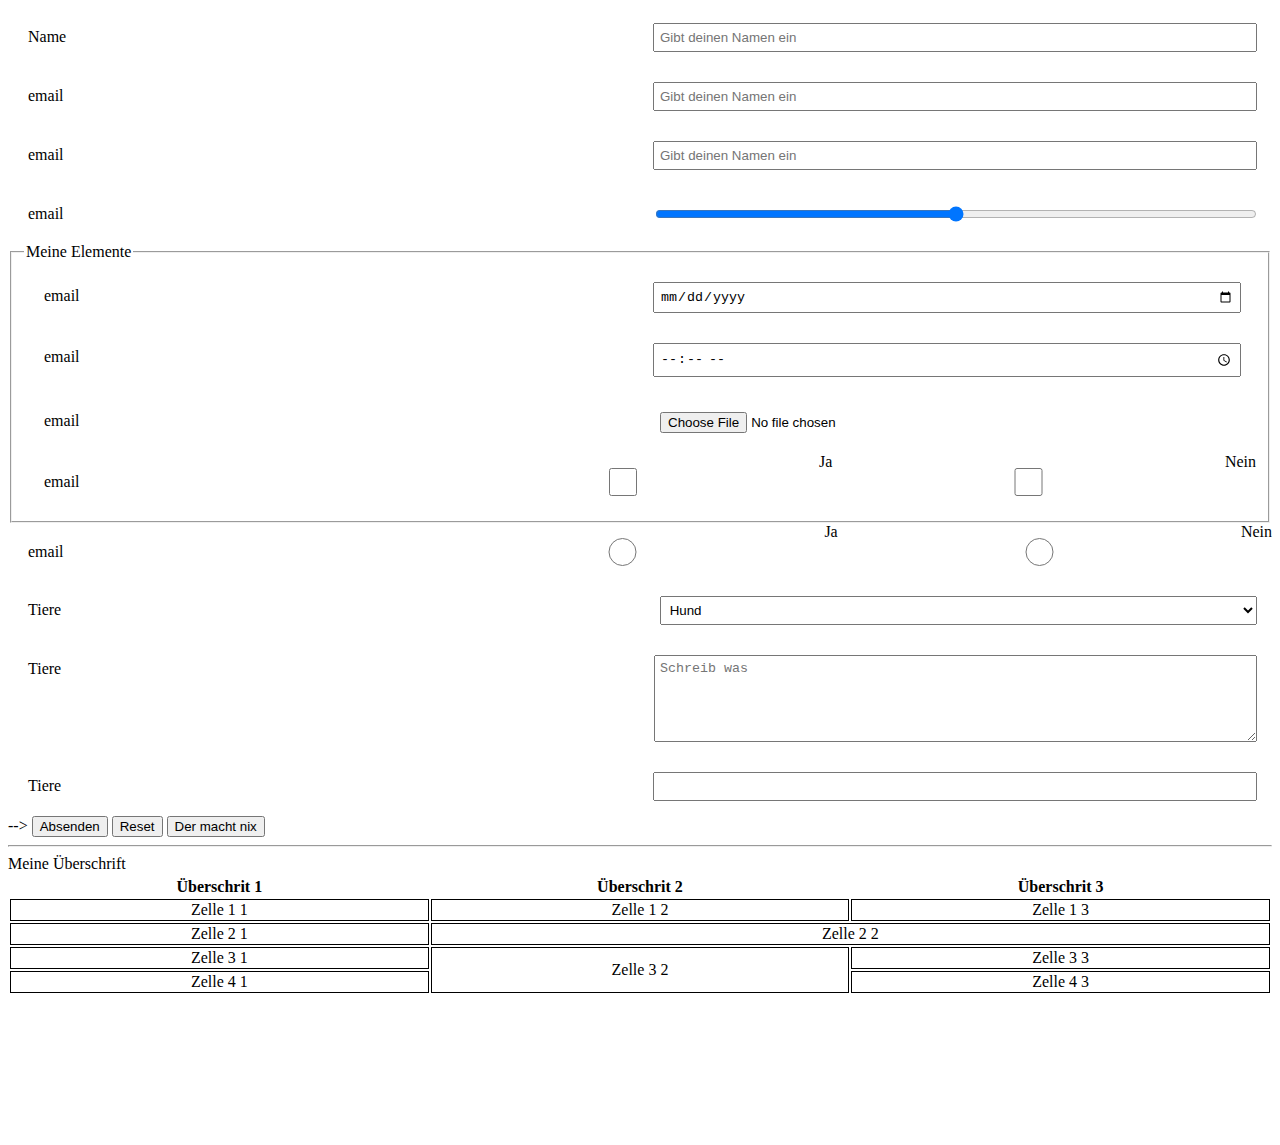
<file: beispiel.html>
<!DOCTYPE html>
<html>
  <head>
    <meta charset="UTF-8">
    <title>Formulare und Tabellen</title>
    <style>
      .form-group {
        display: flex;
      }
      .form-group > * {
        flex-basis: 50%;
        margin: 15px;
        padding: 5px;
      }
      table {
        width: 100%;
        text-align: center;
        margin-bottom: 150px;
      }
      td {
        border: 1px solid black;
      }
    </style>
  </head>
  <body>
    <form method="POST" action="">
      <div class="form-group">
        <label for="inputName">Name</label>
        <input name="inputName" required type="text" id="inputName" placeholder="Gibt deinen Namen ein">
      </div>
      <div class="form-group">
        <label for="inputMail">email</label>
        <input name="inputMail" type="email" id="inputMail" placeholder="Gibt deinen Namen ein">
      </div>
      <div class="form-group">
        <label for="inputPassword">email</label>
        <input name="inputPassword" type="password" id="inputPassword" placeholder="Gibt deinen Namen ein">
      </div>
      <div class="form-group">
        <label for="inputRange">email</label>
        <input name="inputRange" type="range" id="inputRange" placeholder="Gibt deinen Namen ein">
      </div>
      <fieldset>
        <legend>Meine Elemente</legend>
        <div class="form-group">
          <label for="inputDate">email</label>
          <input name="inputDate" type="date" id="inputDate" placeholder="Gibt deinen Namen ein">
        </div>
        <div class="form-group">
          <label for="inputTime">email</label>
          <input name="inputTime" type="time" id="inputTime" placeholder="Gibt deinen Namen ein">
        </div>
        <div class="form-group">
          <label for="inputFile">email</label>
          <input name="inputFile" type="file" id="inputFile" placeholder="Gibt deinen Namen ein">
        </div>
        <div class="form-group">
          <label for="inputCheckbox">email</label>
          <input name="inputCheckbox" type="checkbox">Ja
          <input name="inputCheckbox" type="checkbox">Nein
        </div>
      </fieldset>
      <div class="form-group">
        <label for="inputRadio">email</label>
        <input name="inputRadio" type="radio">Ja 
        <input name="inputRadio" type="radio">Nein
      </div>
      <div class="form-group">
        <label for="tiere">Tiere</label>
        <select name="tiere" id="tiere">
          <option value="1" >Erdmännchen</option>
          <option value="2">Katze</option>
          <option value="3" selected>Hund</option>
        </select>
      </div>
      <div class="form-group">
        <label for="kommentar">Tiere</label>
        <textarea rows="5" cols="20" name="kommentar" id="kommentar" placeholder="Schreib was"></textarea>
      </div>
      <div class="form-group">
        <label for="tiere2">Tiere</label>
        <input type="text" list="inttiere2" name="tiere2" id="tiere2">
        <datalist name="tiere2" id="inttiere2">
          <option value="Erdmännchen" >
          <option value="Katze">
          <option value="Hund">
        </datalist>
      </div>
<?-- macht man nicht      <input type="submit">-->
      <button type="submit">Absenden</button>
      <button type="reset">Reset</button>
      <button type="button">Der macht nix</button>
    </form>
    <hr>
    <table>
      <thead>
        <tr colspan="3">Meine Überschrift</tr>
        <tr>
          <th>Überschrit 1</th>
          <th>Überschrit 2</th>
          <th>Überschrit 3</th>
        </tr>
      </thead>
      <!-- <tfoot>
        <tr>
          <th>Überschrit 1</th>
          <th>Überschrit 2</th>
          <th>Überschrit 3</th>
        </tr>
      </tfoot> -->
      <tbody>
        <tr>
          <td>Zelle 1 1</td>
          <td>Zelle 1 2</td>
          <td>Zelle 1 3</td>
        </tr>
        <tr>
          <td>Zelle 2 1</td>
          <td colspan="2">Zelle 2 2</td>
        </tr>
        <tr>
          <td>Zelle 3 1</td>
          <td rowspan="2">Zelle 3 2</td>
          <td>Zelle 3 3</td>
        </tr>
        <tr>
          <td>Zelle 4 1</td>
          <!-- <td>Zelle 4 2</td> -->
          <td>Zelle 4 3</td>
        </tr>
      </tbody>
    </table>
  </body>
</html>
</file>
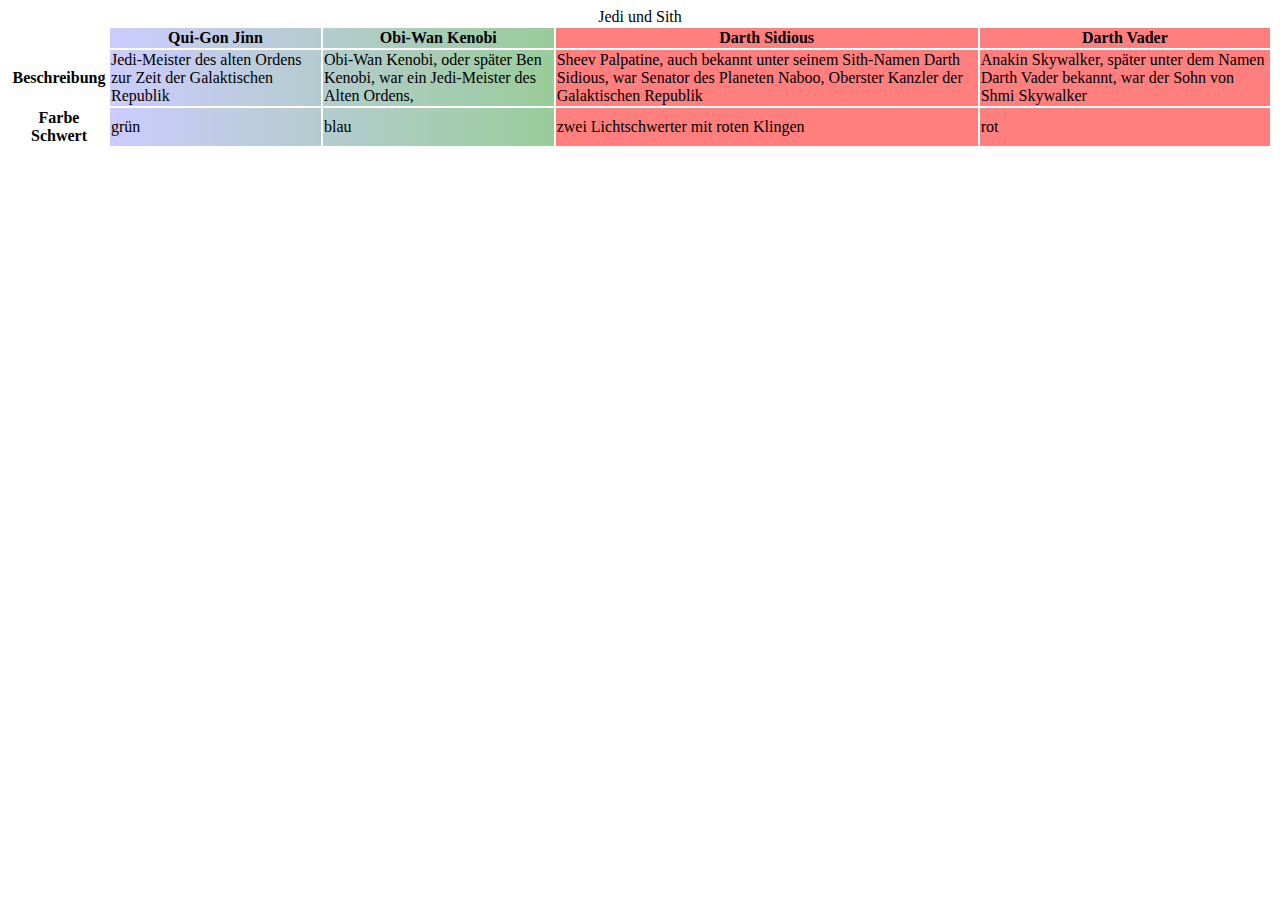
<file: kapitel_08/colgroup.html>
<!doctype html>
<html lang="de">
<head>
  <meta charset="UTF-8">
  <meta name="viewport" content="width=device-width, initial-scale=1">
  <title>Tabelle</title>
  <style>
    .jedi {
      background: linear-gradient(to left, hsla(120, 100%, 25.1%, 0.4), hsla(240, 100%, 50%, 0.2))
    }

    .sith {
      background: rgba(255, 0, 0, 0.5)
    }
  </style>
</head>
<body>
  <table>
    <caption>Jedi und Sith</caption>
    <colgroup>
      <col>
      <col span="2" class="jedi">
      <col span="2" class="sith">
    </colgroup>
    <tr>
      <td> </td>
      <th scope="col">Qui-Gon Jinn</th>
      <th scope="col">Obi-Wan Kenobi</th>
      <th scope="col">Darth Sidious</th>
      <th scope="col">Darth Vader</th>
    </tr>
    <tr>
      <th scope="row">Beschreibung</th>
      <td>Jedi-Meister des alten Ordens zur Zeit der Galaktischen Republik</td>
      <td>Obi-Wan Kenobi, oder später Ben Kenobi, war ein Jedi-Meister des Alten Ordens,</td>
      <td>Sheev Palpatine, auch bekannt unter seinem Sith-Namen Darth Sidious, war Senator des Planeten Naboo, Oberster Kanzler der Galaktischen Republik</td>
      <td>Anakin Skywalker, später unter dem Namen Darth Vader bekannt, war der Sohn von Shmi Skywalker</td>
    </tr>
    <tr>
      <th scope="row">Farbe Schwert</th>
      <td>grün</td>
      <td>blau</td>
      <td>zwei Lichtschwerter mit roten Klingen</td>
      <td>rot</td>
    </tr>
  </table>
</body>

</html>
</file>
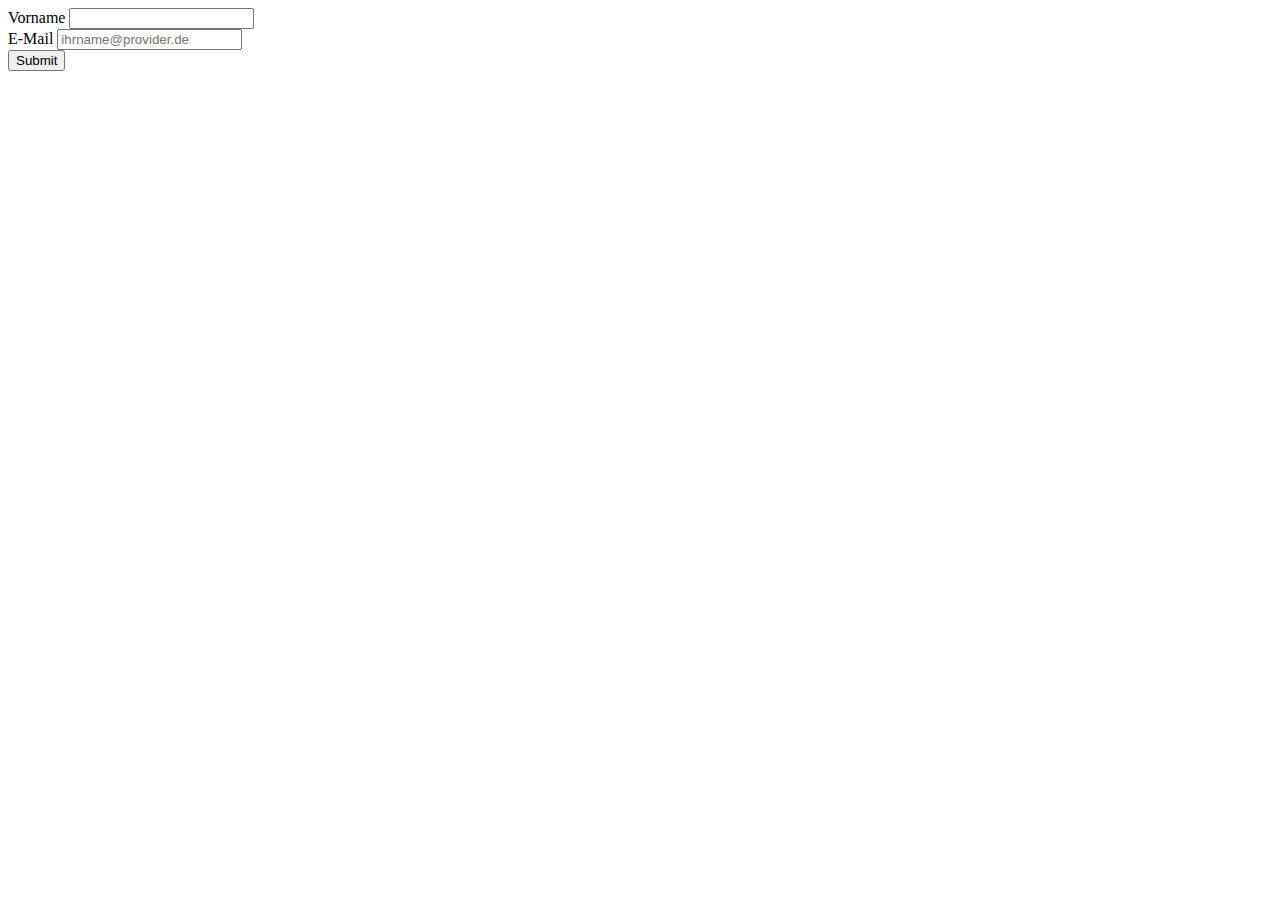
<file: kapitel_08/formular.html>
<!doctype html>
<html lang="de">
<head>
  <meta charset="UTF-8">
  <meta name="viewport" content="width=device-width, initial-scale=1">
  <title>Formulare</title>
</head>
<body>
<form method="get" action="ausgabe.html">
  <div>
    <label for="vorname">Vorname</label>
    <input type="text" name="vorname" id="vorname">
  </div>
  <div>
    <label for="emailadresse">E-Mail</label>
    <input type="email" name="email" placeholder="ihrname@provider.de">
  </div>
  <input type="submit">
</form>

</body>
</html>
</file>
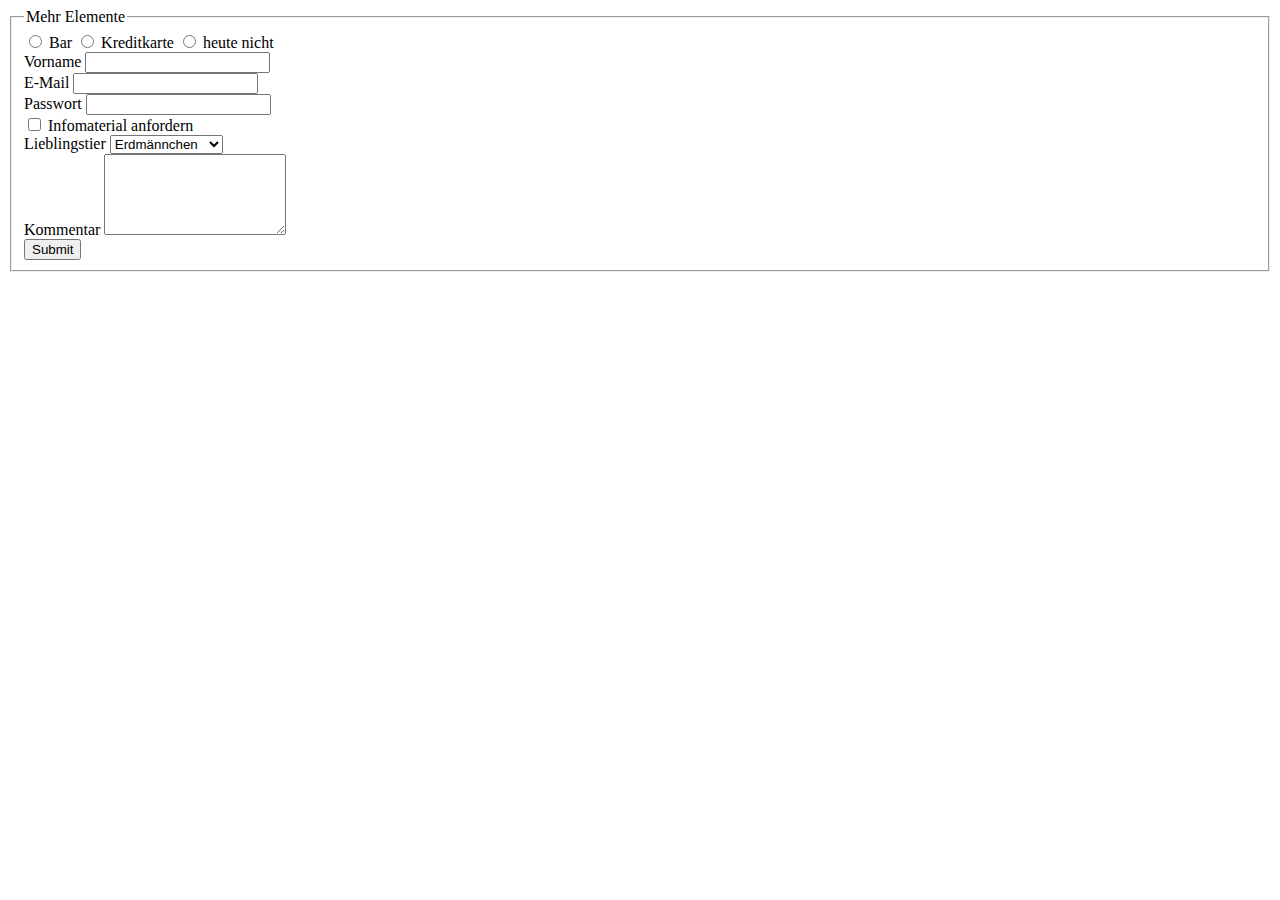
<file: kapitel_08/formular_erweitert.html>
<!doctype html>
<html lang="de">
<head>
  <meta charset="UTF-8">
  <meta name="viewport" content="width=device-width, initial-scale=1">
  <title>Formulare</title>
</head>
<body>
  <form method="get" action="ausgabe.html">
    <fieldset>
      <legend>Mehr Elemente</legend>
      <div>
        <input type="radio" name="zahlen" id="bar" value="bar">
        <label for="bar">Bar</label>
        <input type="radio" name="zahlen" id="kreditkarte" value="kreditkarte">
        <label for="kreditkarte">Kreditkarte</label>
        <input type="radio" name="zahlen" id="heutenicht" value="heutenicht">
        <label for="heutenicht">heute nicht</label>
      </div>
      <div>
        <label for="vorname">Vorname</label>
        <input type="text" name="vorname" id="vorname">
      </div>
      <div>
        <label for="emailadresse">E-Mail</label>
        <input type="email" name="emailadresse" id="emailadresse">
      </div>
      <div>
        <label for="passwort">Passwort</label>
        <input type="password" name="passwort" id="passwort">
      </div>
      <div>
        <input type="checkbox" name="info" value="ja" id="info">
        <label for="info">Infomaterial anfordern</label>
      </div>
      <div>
        <label for="lieblingstier">Lieblingstier</label>
        <select name="lieblingstier" id="lieblingstier">
	         <option value="1">Erdmännchen</option>
	         <option value="2">Grottenolm</option>
	         <option value="3">Spiegeleiqualle</option>
	         <option value="4">Seeschwalbe</option>
	      </select>
      </div>
      <div>
        <label for="kommentar">Kommentar</label>
        <textarea rows="5" cols="20" name="kommentar" id="kommentar"></textarea>
      </div>
      <input type="submit">
    </fieldset>
  </form>
</body>
</html>
</file>
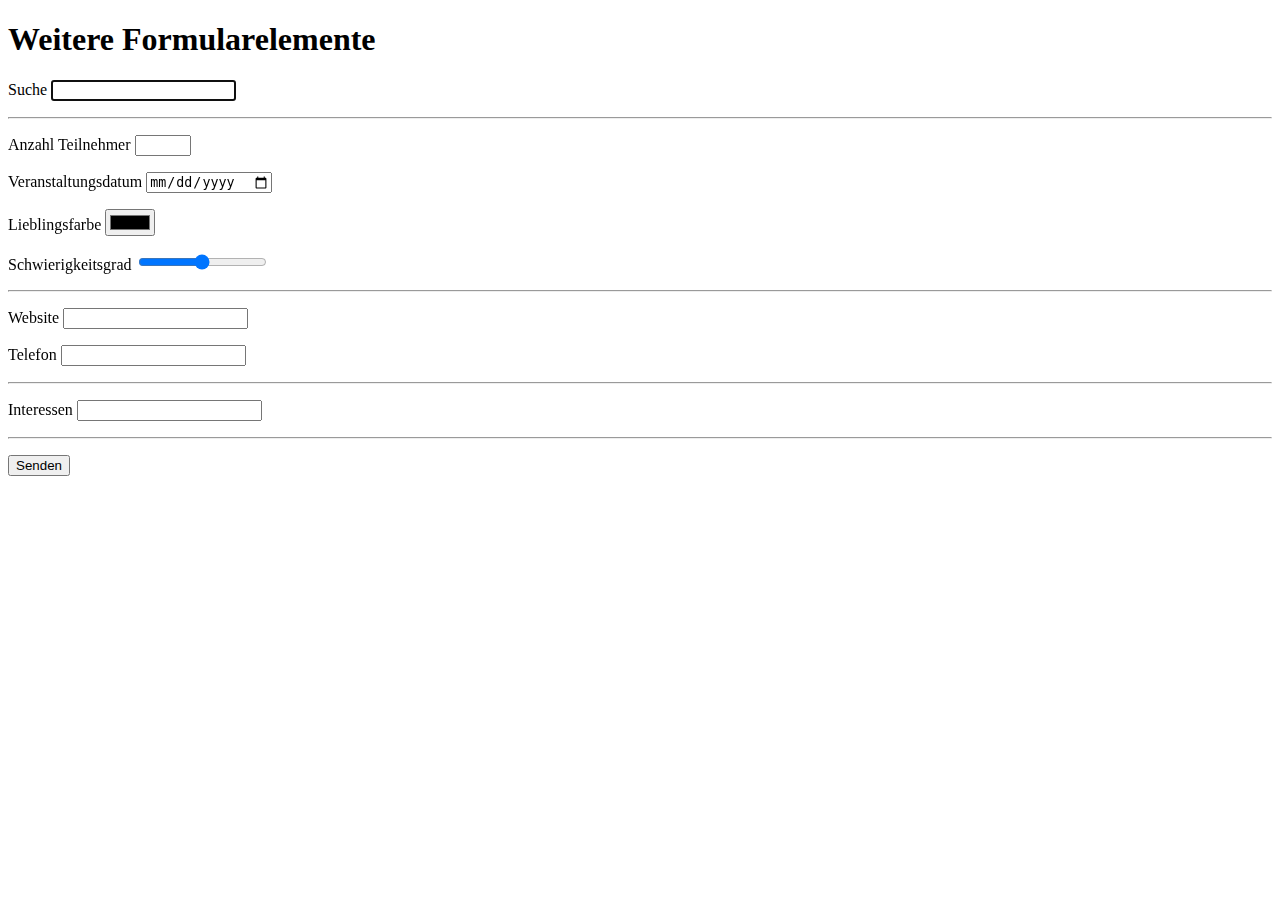
<file: kapitel_08/formular_felder.html>
<!doctype html>
<html lang="de">
  <head>
    <meta charset="utf-8">
    <meta name="viewport" content="width=device-width, initial-scale-1">
    <title>Formular</title>
  </head>
  <body>
    <h1>Weitere Formularelemente</h1>
    <form action="ausgabe.html" method="get">
      <p>
        <label for="suche">Suche</label>
        <input type="search" name="suche" id="suche" autofocus>
      </p>
      <hr>
      <p>
        <label for="teilnehmer">Anzahl Teilnehmer</label>
        <input type="number" min="5" max="35" step="5" name="teilnehmer" id="teilnehmer" required>
      </p>
      <p>
        <label for="datum">Veranstaltungsdatum</label>
        <input type="date" name="datum" id="datum">
      </p>
      <p>
        <label for="farbe">Lieblingsfarbe</label>
        <input type="color" name="color" id="farbe">
      </p>
      <p>
        <label for="grad">Schwierigkeitsgrad</label>
        <input type="range" name="grad" id="grad">
      </p>
      <hr>
      <p>
        <label for="website">Website </label>
        <input type="url" name="website" id="website">
      </p>
      <p>
        <label for="telefon">Telefon</label>
        <input type="tel" name="telefon" id="telefon">
      </p>
      <hr>
      <p>
        <label for="interessen">Interessen</label>
          <input type="text" list="intliste" name="interesseb" id="interessen">
          <datalist id="intliste">
            <option value="Hirschmaus">
            <option value="Taschenratte">
            <option value="Flughund">
          </datalist>
      </p>
      <hr>
      <p>
      <input type="submit" value="Senden">
      </p>
    </form>
  </body>
</html>
</file>
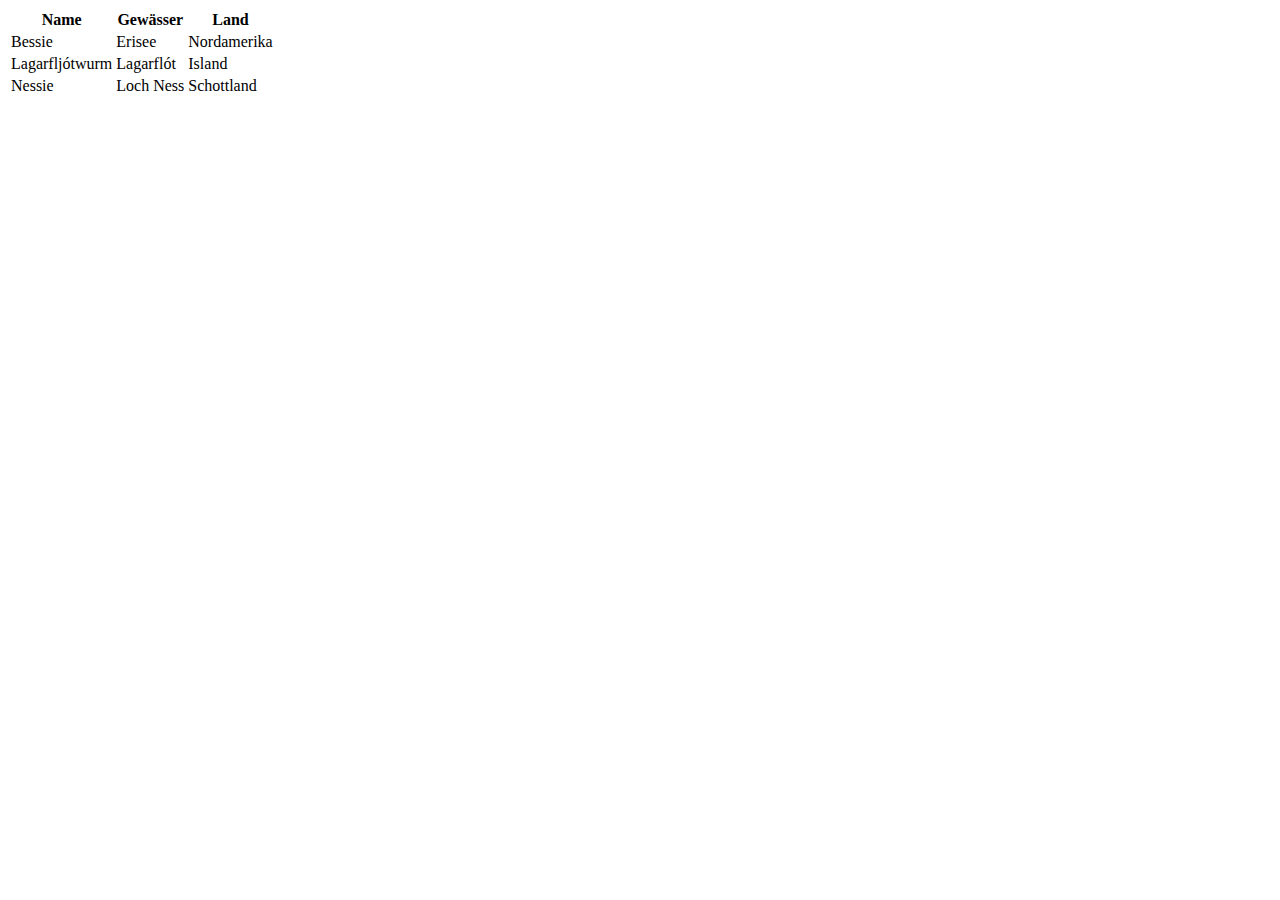
<file: kapitel_08/tabelle_basis.html>
<!doctype html>
<html lang="de">
<head>
  <meta charset="UTF-8">
  <meta name="viewport" content="width=device-width, initial-scale=1">
  <title>Tabelle</title>
</head>
<body>
  <table>
    <tr>
      <th>Name</th>
      <th>Gewässer</th>
      <th>Land</th>
    </tr>
    <tr>
      <td>Bessie</td>
      <td>Erisee</td>
      <td>Nordamerika</td>
    </tr>
    <tr>
      <td>Lagarfljótwurm</td>
      <td>Lagarflót</td>
      <td>Island</td>
    </tr>
    <tr>
      <td>Nessie</td>
      <td>Loch Ness</td>
      <td>Schottland</td>
    </tr>
  </table>
</body>
</html>
</file>
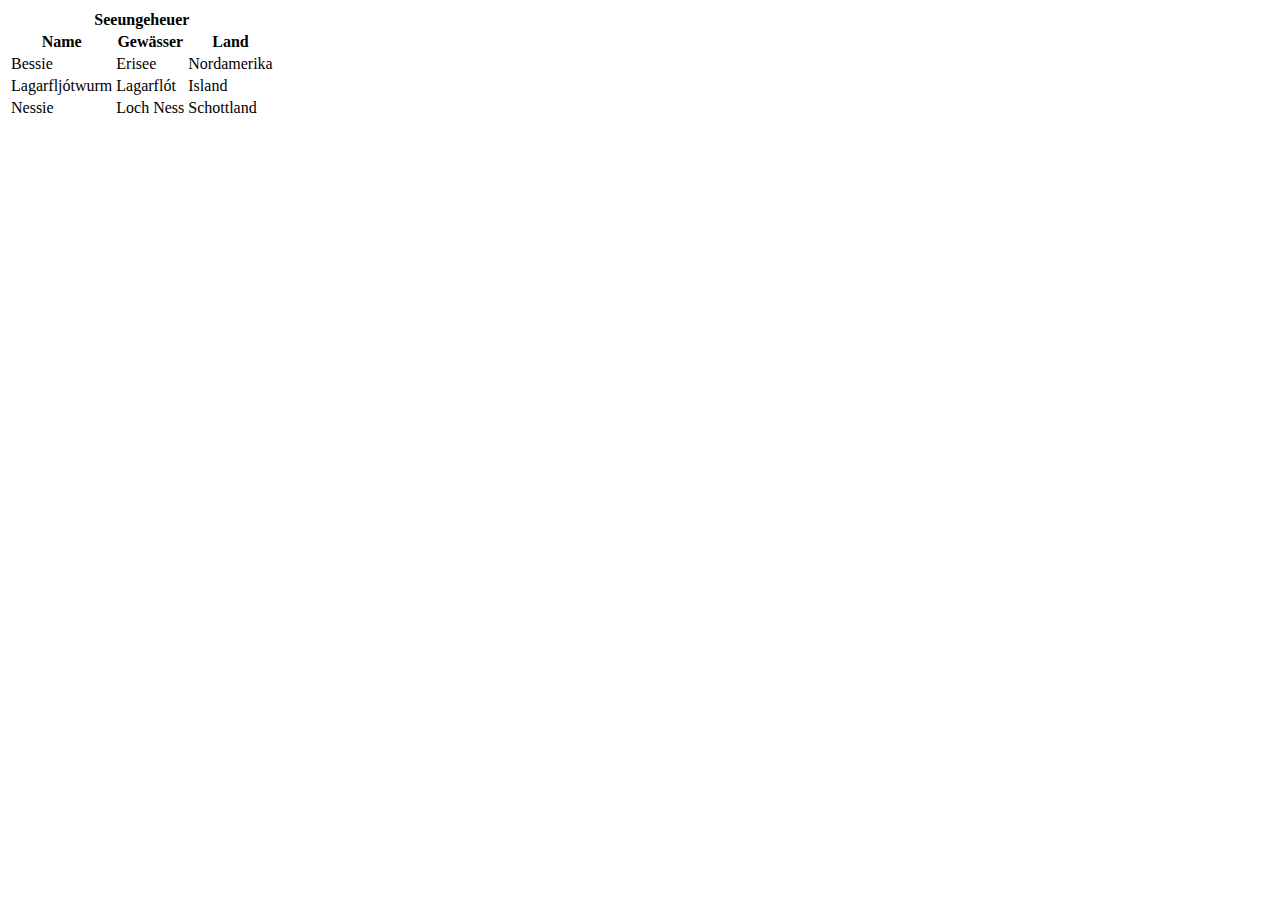
<file: kapitel_08/tabelle_header.html>
<!doctype html>
<html lang="de">
<head>
  <meta charset="UTF-8">
  <meta name="viewport" content="width=device-width, initial-scale=1">
  <title>Tabelle</title>
</head>
<body>
  <table>
    <tr>
      <th colspan="3">Seeungeheuer</th>
    </tr>
    <tr>
      <th>Name</th>
      <th>Gewässer</th>
      <th>Land</th>
    </tr>
    <tr>
      <td>Bessie</td>
      <td>Erisee</td>
      <td>Nordamerika</td>
    </tr>
    <tr>
      <td>Lagarfljótwurm</td>
      <td>Lagarflót</td>
      <td>Island</td>
    </tr>
    <tr>
      <td>Nessie</td>
      <td>Loch Ness</td>
      <td>Schottland</td>
    </tr>
  </table>
</body>
</html>
</file>
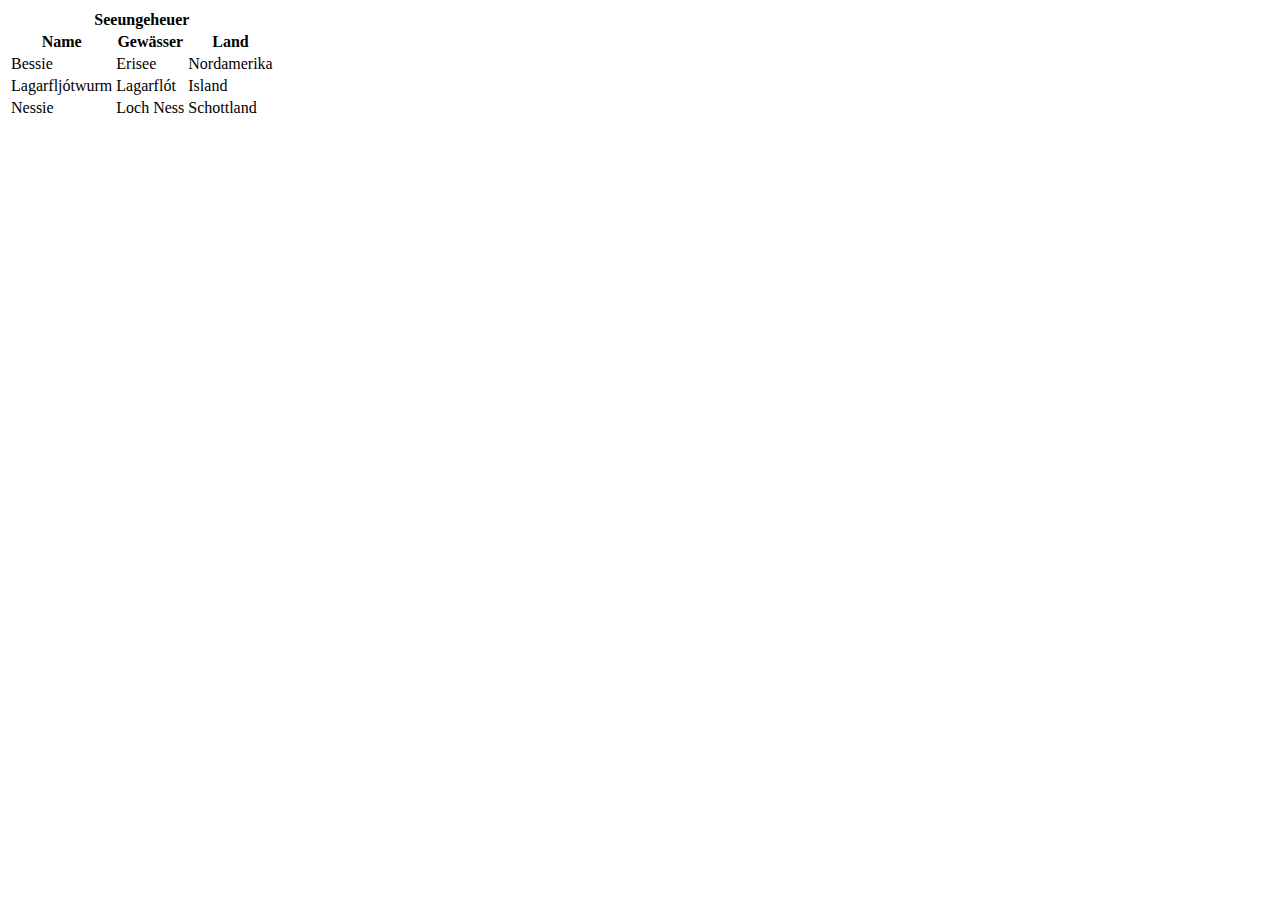
<file: kapitel_08/tabelle_thead-tbody.html>
<!doctype html>
<html lang="de">
  <head>
    <meta charset="UTF-8">
    <meta name="viewport" content="width=device-width, initial-scale=1">
    <title>Tabelle</title>
  </head>
  <body>
    <table>
      <thead>
        <tr>
          <th colspan="3">Seeungeheuer</th>
        </tr>
        <tr>
          <th>Name</th>
          <th>Gewässer</th>
          <th>Land</th>
        </tr>
      </thead>
      <tbody>
        <tr>
          <td>Bessie</td>
          <td>Erisee</td>
          <td>Nordamerika</td>
        </tr>
        <tr>
          <td>Lagarfljótwurm</td>
          <td>Lagarflót</td>
          <td>Island</td>
        </tr>
        <tr>
          <td>Nessie</td>
          <td>Loch Ness</td>
          <td>Schottland</td>
        </tr>
      </tbody>
    </table>
  </body>
</html>
</file>
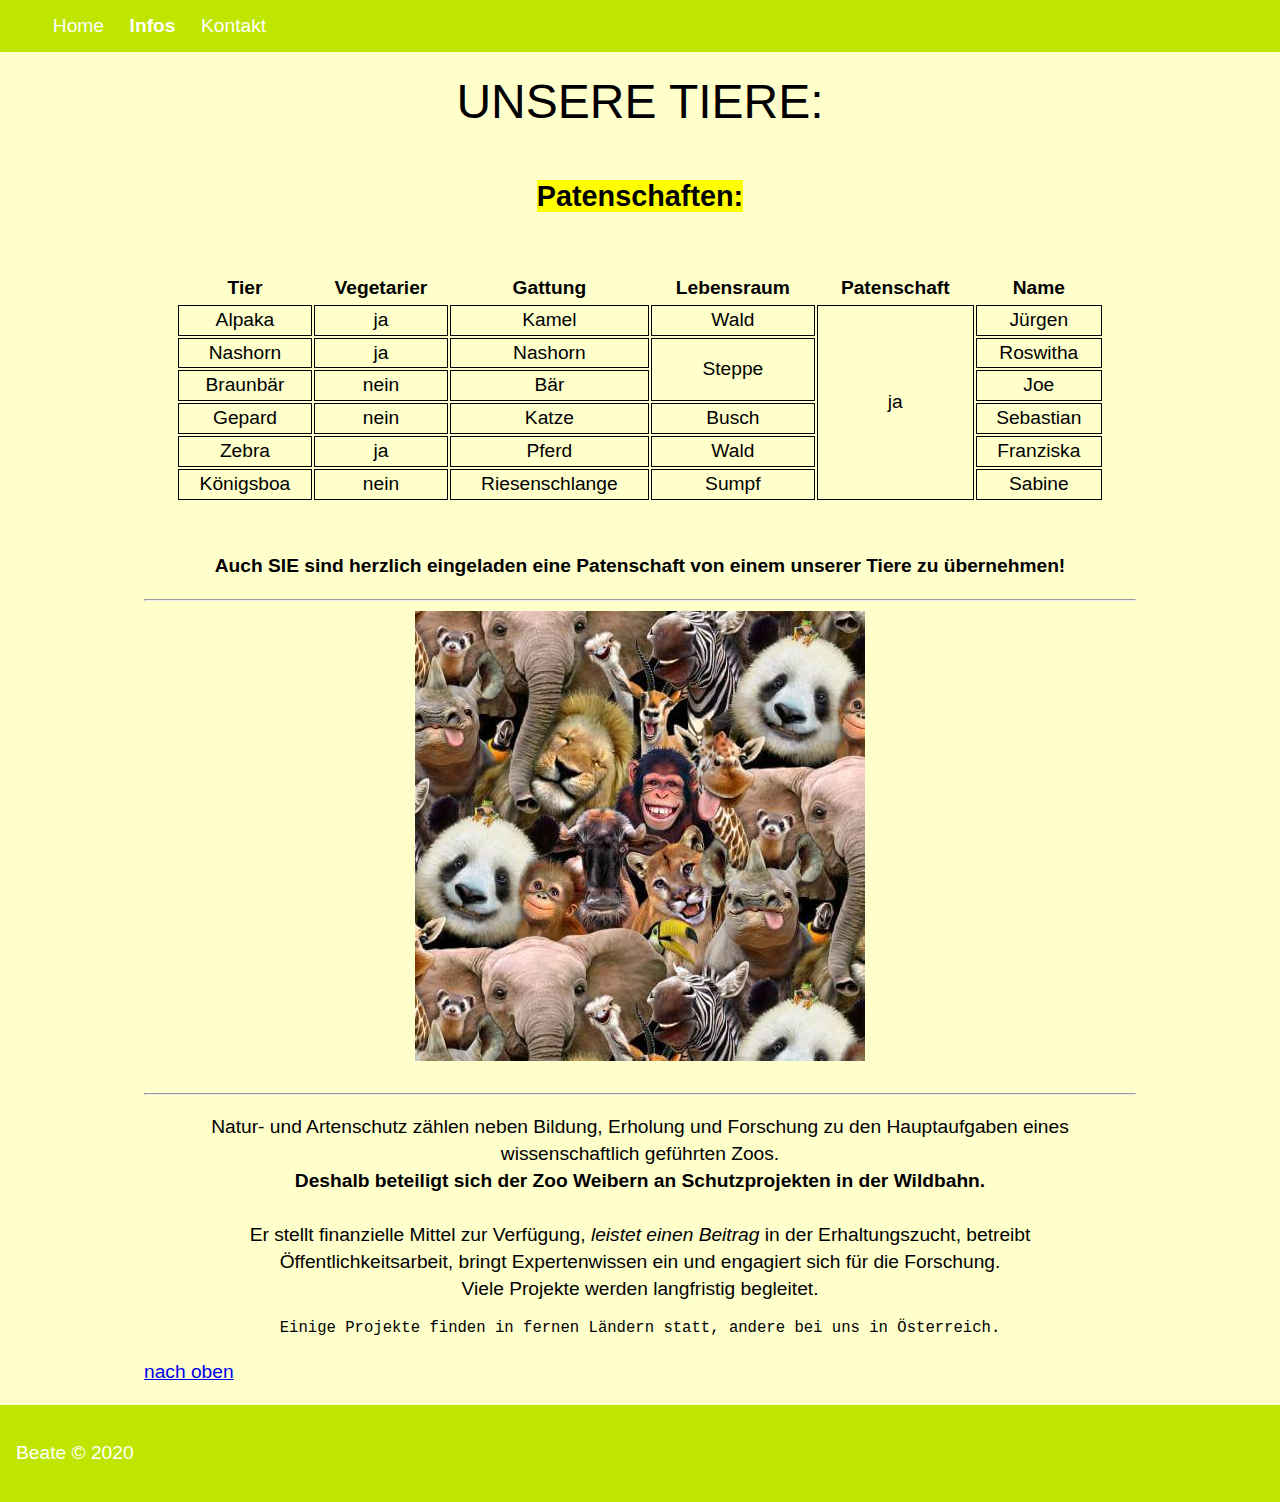
<file: Zoo/info.html>
<!doctype html>
<html lang="de">
<head>
  <meta charset="UTF-8">
  <meta name="viewport" content="width=device-width, initial-scale=1">
  <meta name="description" content="Wir stellen einige unsere Tiere auf das Podest">
  <title>Unsere Tiere</title>
  <link rel="stylesheet" href="css/stil.css">
</head>
<body>
  <header>
    <nav>
      <ul id="oben">
        <li><a href="index.html">Home</a></li>
        <li><a href="info.html" class="aktuell">Infos</a></li>
        <li><a href="kontakt.html">Kontakt</a></li>
      </ul>
    </nav>
    </header>
    <main>
<h1>UNSERE TIERE:</h1>
<h2><mark>Patenschaften:</mark></h2>
<table>
  <thead>
      <tr>
      <th>Tier</th>
      <th>Vegetarier</th>
      <th>Gattung</th>
      <th>Lebensraum</th>
      <th>Patenschaft</th>
      <th>Name</th>
    </tr>
  </thead>
  <tbody>
    <tr>
      <td>Alpaka</td>
      <td>ja</td>
      <td>Kamel</td>
      <td>Wald</td>
      <td rowspan="6">ja</td>
      <td>Jürgen</td>
    </tr>
    <tr>
      <td>Nashorn</td>
      <td>ja</td>
      <td>Nashorn</td>
      <td rowspan="2">Steppe</td>
      <!-- <td>ja</td> -->
      <td>Roswitha</td>
      </tr>
    <tr>
      <td>Braunbär</td>
      <td>nein</td>
      <td>Bär</td>
      <!-- <td>Steppe</td> -->
      <!-- <td>ja</td> -->
      <td>Joe</td>
      </tr>
    <tr>
      <td>Gepard</td>
      <td>nein</td>
      <td>Katze</td>
      <td>Busch</td>
      <!-- <td>ja</td> -->
      <td>Sebastian</td>
    </tr>
    <tr>
      <td>Zebra</td>
      <td>ja</td>
      <td>Pferd</td>
      <td>Wald</td>
      <!-- <td>ja</td> -->
      <td>Franziska</td>
    </tr>
    <tr>
      <td>Königsboa</td>
      <td>nein</td>
      <td>Riesenschlange</td>
      <td>Sumpf</td>
      <!-- <td>ja</td> -->
      <td>Sabine</td>
    </tr>
</table>
<section>
<p><strong>Auch SIE sind herzlich eingeladen eine Patenschaft von einem unserer Tiere zu übernehmen!</strong></p>
</section>
<hr>
<section>
  <img src="img/zootiere.jpg" alt="Zootiere mit lachendem Gesicht">
</section>
<hr>
<p><blockquote>Natur- und Artenschutz zählen neben Bildung, Erholung und Forschung zu den Hauptaufgaben 
  eines wissenschaftlich geführten Zoos. 
  <br>
  <strong>Deshalb beteiligt sich der Zoo Weibern an Schutzprojekten 
  in der Wildbahn.</strong> 
  <br><br>
  Er stellt finanzielle Mittel zur Verfügung, <em>leistet einen Beitrag</em> in der Erhaltungszucht, 
  betreibt Öffentlichkeitsarbeit, bringt Expertenwissen ein und engagiert sich für die Forschung. <br>Viele 
  Projekte werden langfristig begleitet. <pre>Einige Projekte finden in fernen Ländern statt, andere bei uns in Österreich.</pre></blockquote></p>
 <p><a href="#oben">nach oben</a></p>
</main>
<!-- Websitenprogrammieren macht richtig Spaß :-) -->
  <footer>
    <p>Beate © 2020</p>
  </footer>
</body>
</html>
</file>
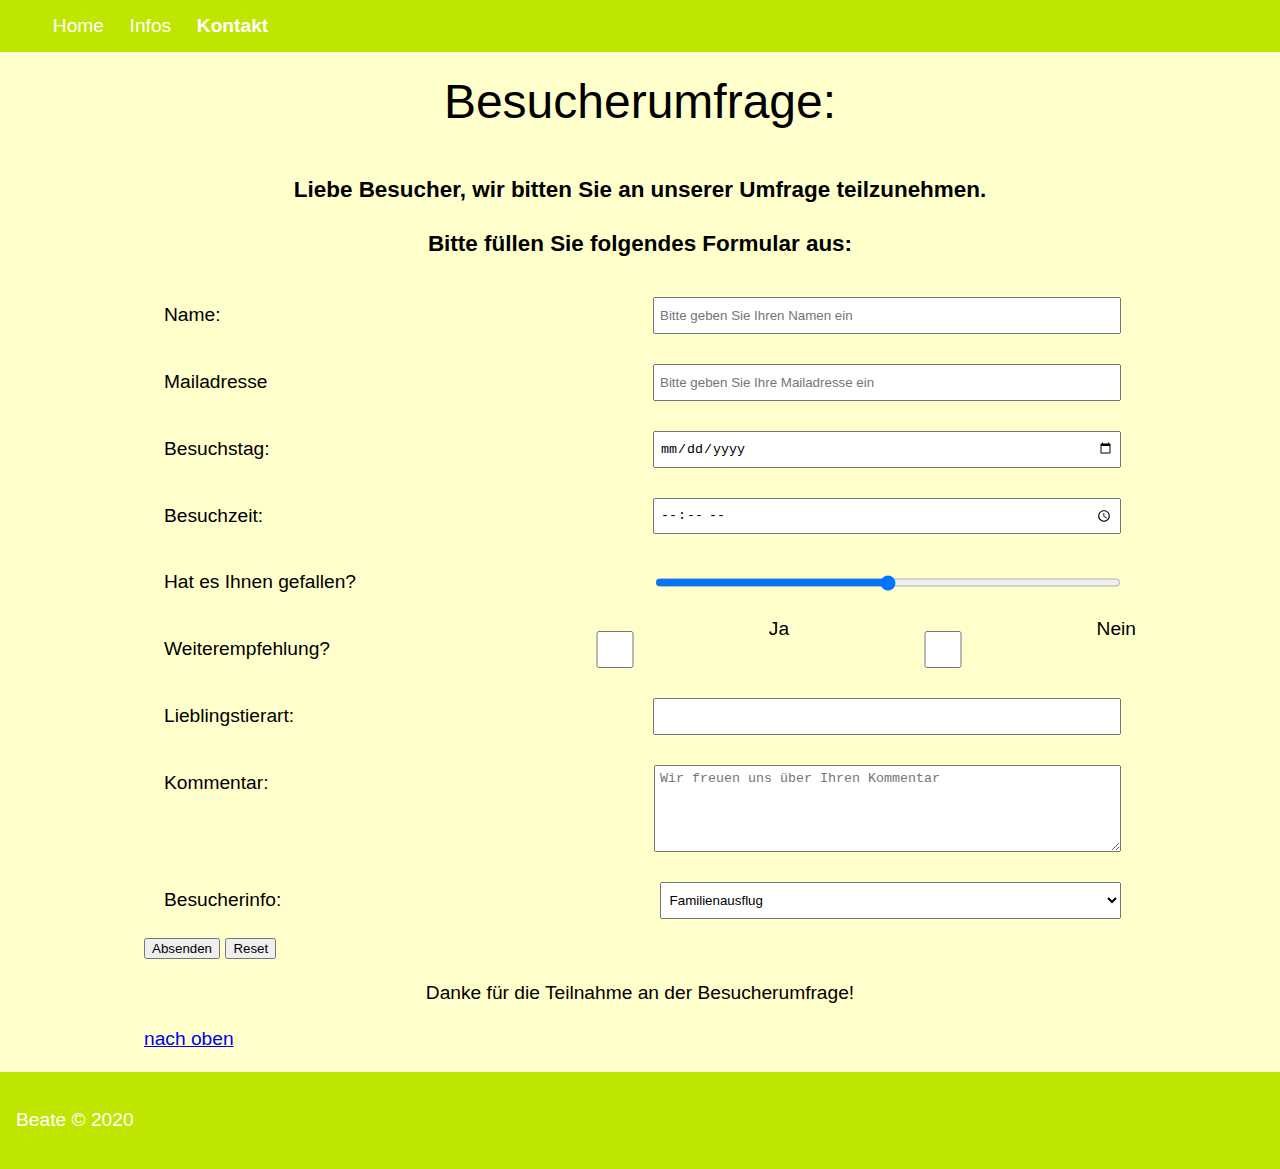
<file: Zoo/kontakt.html>
<!doctype html>
<html lang="de">
<head>
  <meta charset="UTF-8">
  <meta name="viewport" content="width=device-width, initial-scale=1">
  <meta name="description" content="Unsere Tiere im Zoo stellen sich vor">
  <title>Herzlich Willkommen</title>
  <link rel="stylesheet" href="css/stil.css">
</head>
<body>
  <header>
    <nav>
      <ul id="oben">
        <li><a href="index.html">Home</a></li>
        <li><a href="info.html">Infos</a></li>
        <li><a href="kontakt.html" class="aktuell">Kontakt</a></li>
      </ul>
    </nav>
    </header>
    <main>
<h1>Besucherumfrage:</h1>
<h3>Liebe Besucher, wir bitten Sie an unserer Umfrage teilzunehmen.</h3> 
<h3>Bitte füllen Sie folgendes Formular aus:</h3>

<form method="POST" action=""></form>
    
        <div class="form-group">
          <label for="inputName">Name:</label>
          <input name="inputName" required type="text" id="inputName" placeholder="Bitte geben Sie Ihren Namen ein">
        </div>

        <div class="form-group">
          <label for="inputMail">Mailadresse</label>
          <input name="inputMail" type="email" id="inputMail" placeholder="Bitte geben Sie Ihre Mailadresse ein">
        </div>
        <div class="form-group">
          <label for="inputDate">Besuchstag:</label>
          <input name="inputDate" type="date" id="inputDate" placeholder="Besuchstag">
        </div>
        <div class="form-group">
          <label for="inputTime">Besuchzeit:</label>
          <input name="inputTime" type="time" id="inputTime" placeholder="Besuchszeit">
          </div>
        <div class="form-group">
          <label for="inputRange">Hat es Ihnen gefallen?</label>
          <input name="inputRange" type="range" id="inputRange" placeholder="Hat es Ihnen gefallen?">

        </div>
        <div class="form-group">
          <label for="inputCheckbox">Weiterempfehlung?</label>
          <input name="inputCheckbox" type="checkbox">Ja
          <input name="inputCheckbox" type="checkbox">Nein
        </div>
        <div class="form-group">
          <label for="tierauswahl">Lieblingstierart:</label>
          <input type="text" list="inttiere" name="tierauswahl" id="tierauswahl">
          <datalist name="tierauswahl" id="inttiere">
            <option value="Tiger" >
            <option value="Affe">
            <option value="Panda">
            <option value="Zebra">
            <option value="Nashorn">
            <option value="Bär">
          </datalist>
        </div>
        <div class="form-group">
          <label for="kommentar">Kommentar:</label>
          <textarea rows="5" cols="20" name="kommentar" id="kommentar" placeholder="Wir freuen uns über Ihren Kommentar"></textarea>
        </div>
        <div class="form-group">
          <label for="tiere">Besucherinfo:</label>
          <select name="tiere" id="tiere">
            <option value="1" selected>Familienausflug</option>
            <option value="2">Allein unterwegs</option>
            <option value="3" >Gruppenausflug</option>
            <option value="4" >Ausflug mit Freunden</option>
            <option value="5" >was anderes</option>
          </select>
        </div>
        <button type="submit">Absenden</button>
        <button type="reset">Reset</button> 
  <p><blockquote>Danke für die Teilnahme an der Besucherumfrage!</blockquote></p>
  <p><a href="#oben">nach oben</a></p>
  </main>
  <footer>
    <p>Beate © 2020</p>
  </footer>
</body>
</html>
</file>
<file: Zoo/css/stil.css>
body {
  font-size: 120%;
  font-family: "Helvetica Neue", Arial, sans-serif;
  line-height: 1.4;
  color: #000000;
  background-color: #ffffcc;
  margin: 0;
}
 h1 {
  font-size: 3rem;
  font-weight: normal;
  text-align: center;
  padding: 1rem;
  margin: 0;
}
h2 {
  text-align: center;
}
h3 {
  text-align: center;
}
section {
  text-align: center;
  display: center;
}
nav {
  background-color: #BFE600;
}
nav ul {
  margin: 0;
  display: flex;
  list-style: none;
}
nav a {
  color: #ffffff;
  text-decoration: none;
  display: block;
  padding: 0.8rem;
}
nav a.aktuell {
  font-weight: bold;
}
main {
  max-width: 62rem;
  margin: auto;
  display: block;
}
article {
  width: 100%;
  margin: 0 2rem;
}
footer {
  background-color: #BFE600;
  color: #ffffff;
  padding: 1rem;
  margin: 0;
 }
img {
  max-width: 100%;
  height: auto;
  margin-bottom: 15px;
}
@media screen and (max-width: 530px) {
  main {
    display: block;
  }
} 
.form-group {
  display: flex;
}
.form-group > * {
  flex-basis: 50%;
  margin: 15px;
  padding: 5px;
}
table {
  width: 100%;
  text-align: center;
  margin-bottom: 15px;
  padding: 2rem;
}
td {
  border: 1px solid black;
}
blockquote {
  text-align: center;
}
</file>
